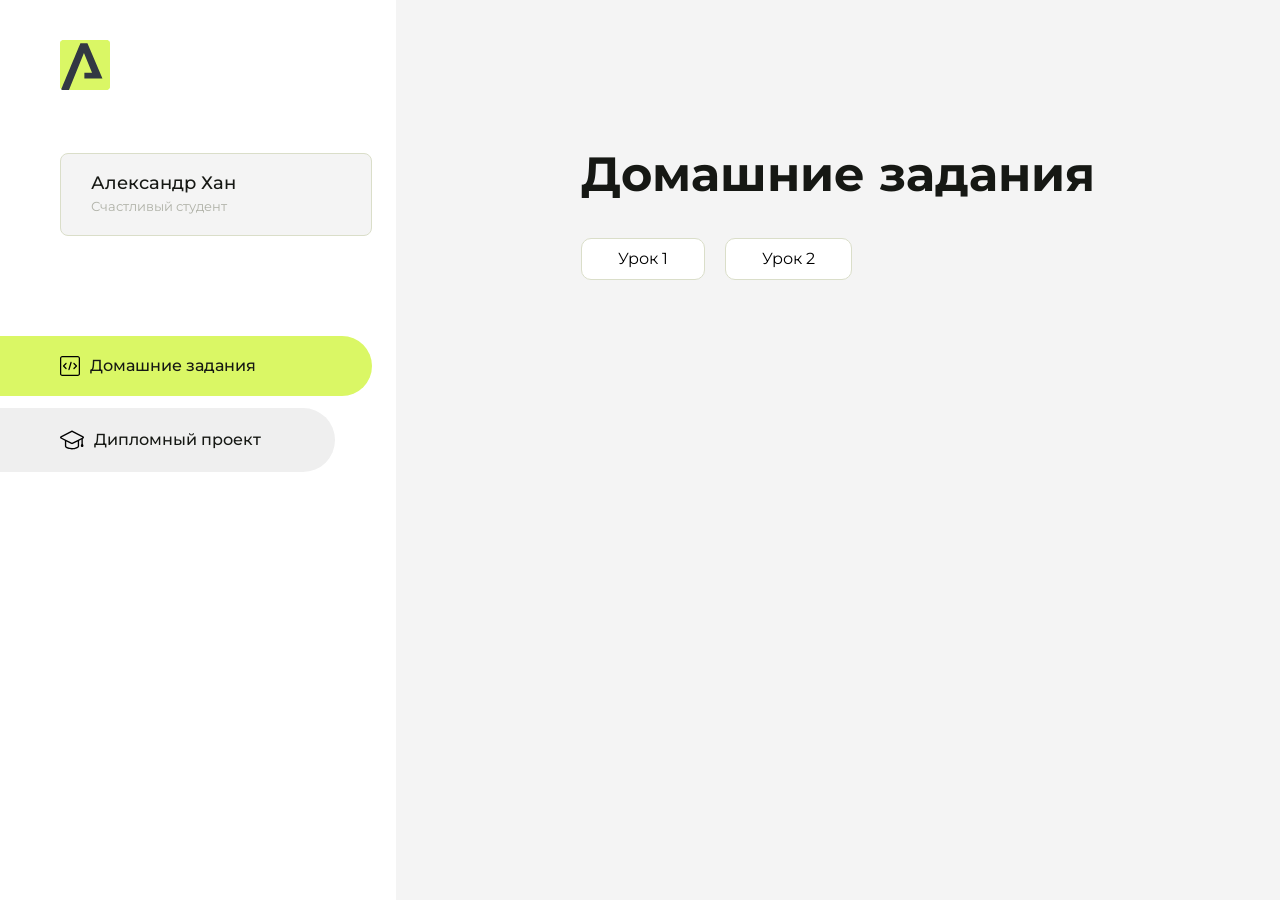
<file: index.html>
<!DOCTYPE html>
<html lang="en">
<head>
    <meta charset="UTF-8">
    <meta name="viewport" content="width=device-width, initial-scale=1.0">
    <title>Домашняя работа</title>
    <link rel="shortcut icon" href="src/logo.ico" type="image/x-icon">
    <link rel="preconnect" href="https://fonts.googleapis.com">
    <link rel="preconnect" href="https://fonts.gstatic.com" crossorigin>
    <link href="https://fonts.googleapis.com/css2?family=Montserrat:wght@400;500;700&family=Rubik:wght@500&display=swap"
          rel="stylesheet">
    <link rel="stylesheet" href="src/style.css">
</head>
<body id="body">
<div class="overlay" id="overlay"></div>
<div class="layout">
    <div class="burger" id="burger">
        <svg viewBox="0 0 24 24" fill="none" xmlns="http://www.w3.org/2000/svg">
            <g id="SVGRepo_bgCarrier" stroke-width="0"></g>
            <g id="SVGRepo_tracerCarrier" stroke-linecap="round" stroke-linejoin="round"></g>
            <g id="SVGRepo_iconCarrier">
                <path d="M4 18L20 18" stroke="#DAF765" stroke-width="2" stroke-linecap="round"></path>
                <path d="M4 12L20 12" stroke="#DAF765" stroke-width="2" stroke-linecap="round"></path>
                <path d="M4 6L20 6" stroke="#DAF765" stroke-width="2" stroke-linecap="round"></path>
            </g>
        </svg>
    </div>
    <aside class="sidebar" id="sidebar">
        <div class="sidebar__inner">
            <div class="logo">
                <svg width="50" height="50" viewBox="0 0 50 50" fill="none" xmlns="http://www.w3.org/2000/svg">
                    <g clip-path="url(#clip0_513_74730)">
                        <path d="M46.17 -0.257004H3.83C1.57281 -0.257004 -0.257 1.57281 -0.257 3.83V46.17C-0.257 48.4272 1.57281 50.257 3.83 50.257H46.17C48.4272 50.257 50.257 48.4272 50.257 46.17V3.83C50.257 1.57281 48.4272 -0.257004 46.17 -0.257004Z"
                              fill="#DAF765"/>
                        <path d="M24.375 38.4H42.461L27.441 3.1585H20.4355C20.4355 3.1585 6.7895 35.881 1.1945 49.294C2.015 50.0275 3.0945 50.257 3.6945 50.257H8.8445L23.954 13.07L32.0465 32.8285H24.375V38.4Z"
                              fill="#323843"/>
                    </g>
                    <defs>
                        <clipPath id="clip0_513_74730">
                            <rect width="50" height="50" fill="white"/>
                        </clipPath>
                    </defs>
                </svg>
            </div>
            <div class="sidebar__user">
                <div class="sidebar__name">Александр Хан</div>
                <div class="sidebar__text">Счастливый студент</div>
            </div>
            <div class="sidebar__tabs">
                <div class="sidebar__item">
                    <button class="sidebar__button active" id="tasks">
                        <svg xmlns="http://www.w3.org/2000/svg" width="20" height="20" viewBox="0 0 20 20" fill="none">
                            <g clip-path="url(#clip0_704_74543)">
                                <path d="M17.7083 20H2.29167C1.0275 20 0 18.9725 0 17.7083V2.29167C0 1.0275 1.0275 0 2.29167 0H17.7083C18.9725 0 20 1.0275 20 2.29167V17.7083C20 18.9725 18.9725 20 17.7083 20ZM2.29167 1.25C1.7175 1.25 1.25 1.7175 1.25 2.29167V17.7083C1.25 18.2825 1.7175 18.75 2.29167 18.75H17.7083C18.2825 18.75 18.75 18.2825 18.75 17.7083V2.29167C18.75 1.7175 18.2825 1.25 17.7083 1.25H2.29167Z"
                                      fill="black"/>
                                <path d="M6.04167 13.125C5.88167 13.125 5.72167 13.0642 5.6 12.9417L3.1 10.4417C2.85583 10.1975 2.85583 9.80167 3.1 9.5575L5.6 7.0575C5.84417 6.81333 6.24 6.81333 6.48417 7.0575C6.72833 7.30167 6.72833 7.6975 6.48417 7.94167L4.42583 10L6.48417 12.0583C6.72833 12.3025 6.72833 12.6983 6.48417 12.9425C6.36167 13.0642 6.20167 13.125 6.04167 13.125Z"
                                      fill="black"/>
                                <path d="M8.95833 14.1667C8.9 14.1667 8.84 14.1583 8.78167 14.1417C8.45083 14.0442 8.26083 13.6967 8.35833 13.3658L10.4417 6.28251C10.5392 5.95084 10.8892 5.76417 11.2175 5.85917C11.5483 5.95667 11.7383 6.30417 11.6408 6.63501L9.5575 13.7183C9.47833 13.9908 9.22833 14.1667 8.95833 14.1667Z"
                                      fill="black"/>
                                <path d="M13.9583 13.125C13.7983 13.125 13.6383 13.0642 13.5167 12.9417C13.2725 12.6975 13.2725 12.3017 13.5167 12.0575L15.575 9.99916L13.5167 7.94083C13.2725 7.69666 13.2725 7.30083 13.5167 7.05666C13.7608 6.81249 14.1567 6.81249 14.4008 7.05666L16.9008 9.55666C17.145 9.80083 17.145 10.1967 16.9008 10.4408L14.4008 12.9408C14.2783 13.0642 14.1183 13.125 13.9583 13.125Z"
                                      fill="black"/>
                            </g>
                            <defs>
                                <clipPath id="clip0_704_74543">
                                    <rect width="20" height="20" fill="white"/>
                                </clipPath>
                            </defs>
                        </svg>
                        <span>Домашние задания</span></button>
                </div>
                <div class="sidebar__item">
                    <button class="sidebar__button" id="diplom">
                        <svg xmlns="http://www.w3.org/2000/svg" width="24" height="24" viewBox="0 0 24 24" fill="none">
                            <g clip-path="url(#clip0_704_74553)">
                                <path d="M23.2628 10.5971C23.7176 10.365 24 9.90375 24 9.39337C24 8.883 23.7176 8.42175 23.2628 8.18962L12.6135 2.75362C12.2291 2.55824 11.7705 2.55787 11.3854 2.75399L0.736875 8.19C0.282375 8.42175 0 8.883 0 9.39337C0 9.90375 0.282375 10.365 0.736875 10.5971L4.89038 12.7177V18.2074C4.89038 19.8154 8.412 21.393 12 21.393C15.5884 21.393 19.1096 19.815 19.1096 18.2074V12.7174L21.4609 11.517V15.8017L20.901 17.2305C20.7409 17.6389 20.7934 18.0994 21.0405 18.4616C21.2876 18.8246 21.6979 19.041 22.1366 19.041C22.5754 19.041 22.9852 18.8246 23.2324 18.462C23.4795 18.099 23.532 17.6385 23.3719 17.2301L22.8124 15.8021V10.827L23.2628 10.5971ZM17.7623 18.1721C17.6198 18.6375 15.3491 20.0419 12 20.0419C8.65088 20.0419 6.38025 18.6375 6.2415 18.2074V12.3037L6.23887 12.3019C6.23812 12.057 6.1065 11.8207 5.87325 11.7019L1.3515 9.39337L12 3.95737L22.6489 9.39337L12 14.8294L5.87325 11.7019C5.54063 11.5331 4.6695 11.6674 4.5 12C4.33012 12.3322 4.55813 12.5479 4.89038 12.7177L11.3857 16.0331C11.5781 16.1314 11.7889 16.1805 12 16.1805C12.2107 16.1805 12.4222 16.1314 12.6146 16.0331L17.7593 13.407L17.7623 18.1721Z"
                                      fill="black"/>
                            </g>
                            <defs>
                                <clipPath id="clip0_704_74553">
                                    <rect width="24" height="24" fill="white"/>
                                </clipPath>
                            </defs>
                        </svg>
                        <span>Дипломный проект</span></button>
                </div>
            </div>
        </div>

    </aside>
    <div class="content">
        <div class="container">
            <div class="content__block" id="tasksBlock">
                <div class="content__title">Домашние задания</div>
                <ul class="content__list">
                    <li class="content__list-item">
                        <a href="lesson-1/index.html">Урок 1</a>
                    </li>
                    <li class="content__list-item">
                        <a href="gym-project/index.html">Урок 2</a>
                    </li>
                </ul>
            </div>
            <div class="content__block hidden" id="diplomBlock">
                <div class="content__title">Дипломный проект</div>
                <div class="content__list-diplom">
                    <a href="ПАПКА-С-НОМЕРОМ-УРОКА">Ссылка на ДЗ</a>
                </div>
                <div class="content__decor">
                    <div class="content__decor-text">Давай проверим, чему ты научился!</div>
                    <div class="content__decor-img">
                        <img src="src/decor.png" alt="decor">
                    </div>
                </div>
            </div>
        </div>
    </div>
</div>
<script src="src/index.js"></script>
</body>
</html>
</file>
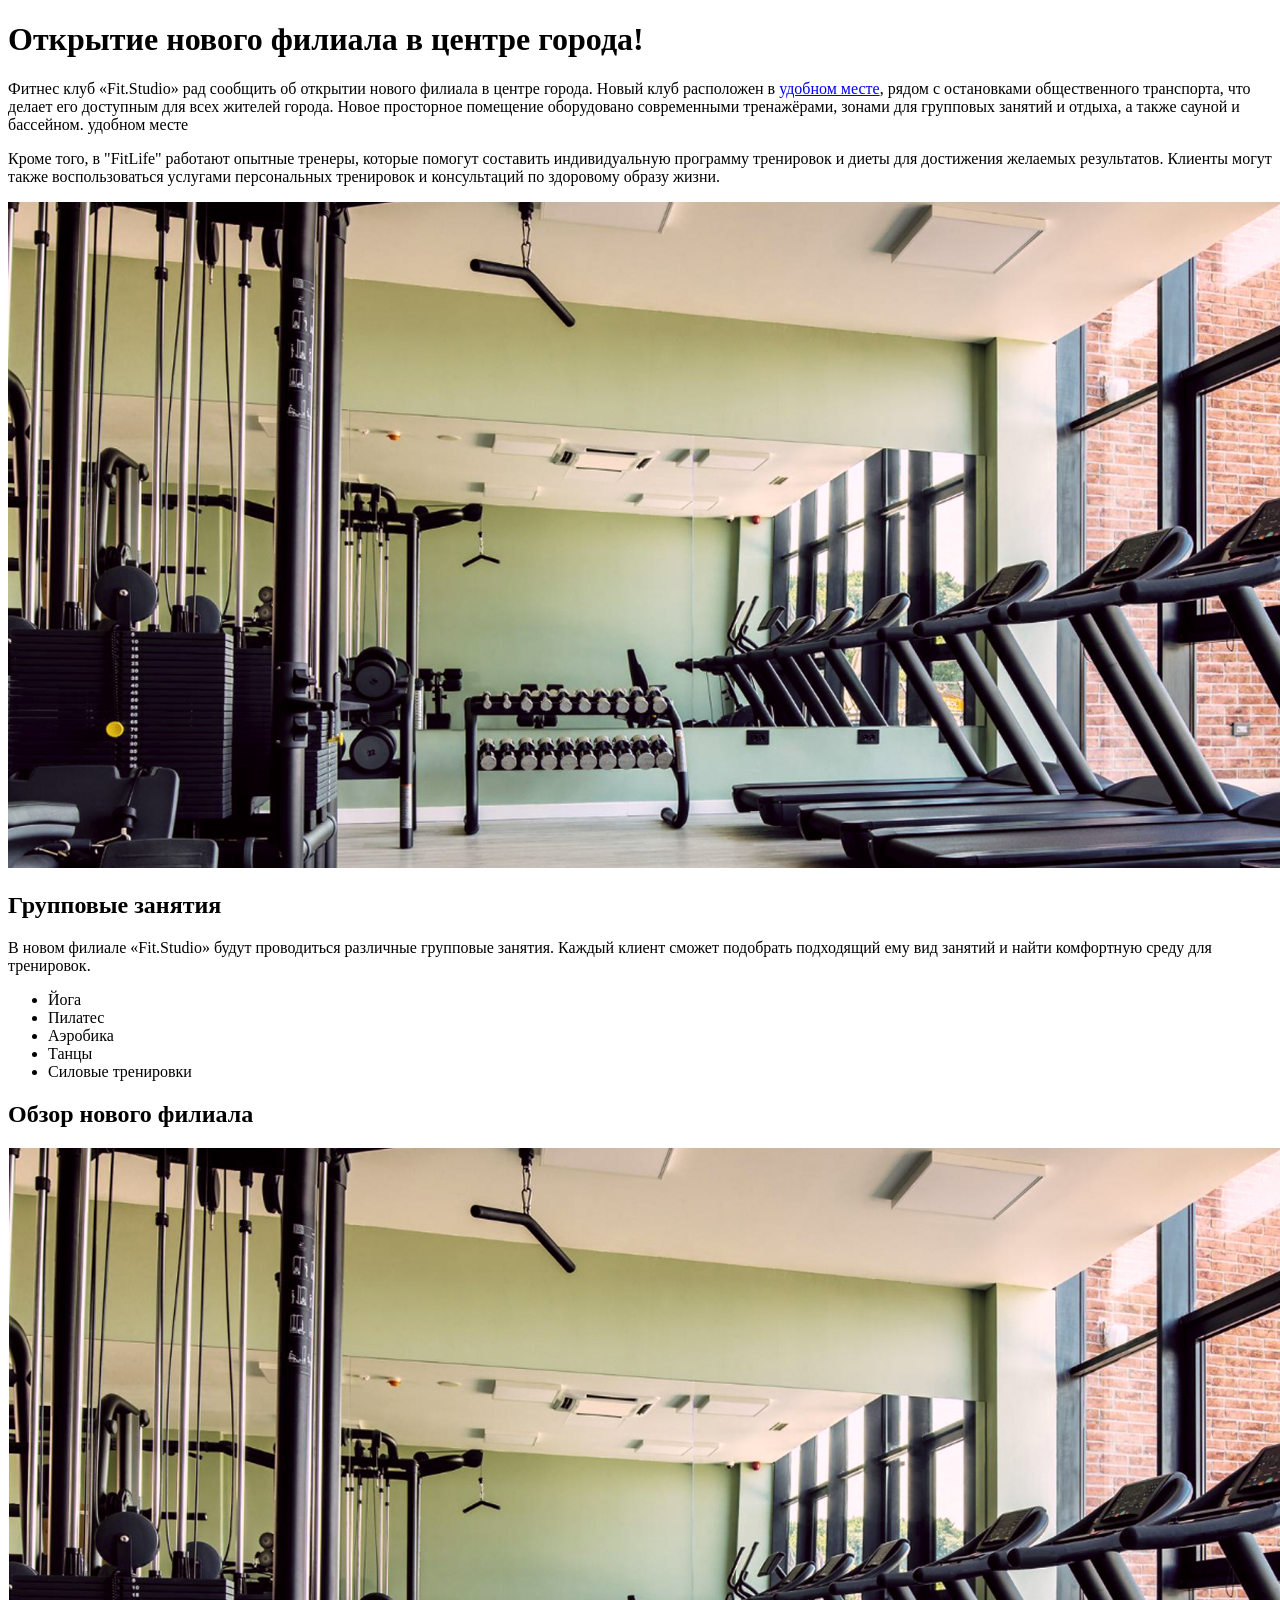
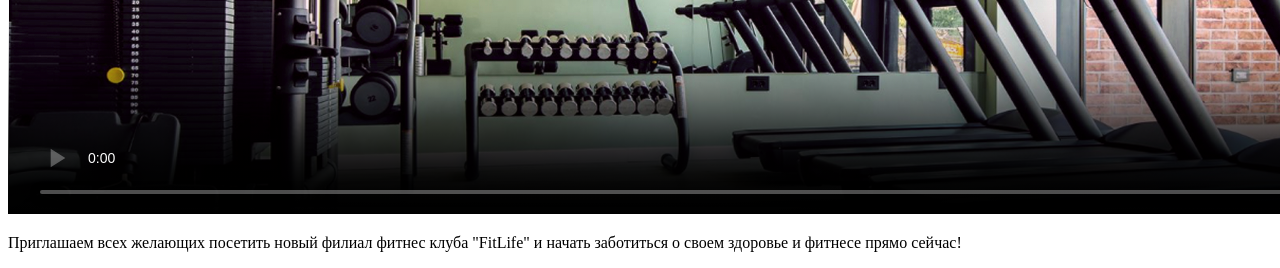
<file: gym-project/index.html>
<!doctype html>
<html lang="ru">
  <head>
    <meta charset="UTF-8" />
    <meta name="viewport" content="width=device-width, initial-scale=1.0" />
    <title>Статья</title>
  </head>
  <body>
    <h1>Открытие нового филиала в центре города!</h1>
    <p>
      Фитнес клуб «Fit.Studio» рад сообщить об открытии нового филиала в центре
      города. Новый клуб расположен в <a href="#">удобном месте</a>, рядом с
      остановками общественного транспорта, что делает его доступным для всех
      жителей города. Новое просторное помещение оборудовано современными
      тренажёрами, зонами для групповых занятий и отдыха, а также сауной и
      бассейном. удобном месте
    </p>
    <p>
      Кроме того, в "FitLife" работают опытные тренеры, которые помогут
      составить индивидуальную программу тренировок и диеты для достижения
      желаемых результатов. Клиенты могут также воспользоваться услугами
      персональных тренировок и консультаций по здоровому образу жизни.
    </p>
    <img src="./images/gym-image.jpg" alt="" width="1589" height="666" />
    <h2>Групповые занятия</h2>
    <p>
      В новом филиале «Fit.Studio» будут проводиться различные групповые
      занятия. Каждый клиент сможет подобрать подходящий ему вид занятий и найти
      комфортную среду для тренировок.
    </p>
    <ul>
      <li>Йога</li>
      <li>Пилатес</li>
      <li>Аэробика</li>
      <li>Танцы</li>
      <li>Силовые тренировки</li>
    </ul>
    <h2>Обзор нового филиала</h2>
    <video
      src="./video/gym-video.mp4"
      controls
      poster="./images/gym-image.jpg"
      width="1589"
      height="666"
    ></video>
    <p>
      Приглашаем всех желающих посетить новый филиал фитнес клуба "FitLife" и
      начать заботиться о своем здоровье и фитнесе прямо сейчас!
    </p>
  </body>
</html>
</file>
<file: src/style.css>
*{padding: 0;margin: 0;border: 0;}
*,*:before,*:after{-webkit-box-sizing: border-box;box-sizing: border-box;}
:focus,:active{outline: none;}
a:focus,a:active{outline: none;}
nav,footer,header,aside{display: block;}
html,body{
    height:100%;width:100%;
    font-size:100%;line-height:1;-ms-text-size-adjust:100%;-moz-text-size-adjust:100%;-webkit-text-size-adjust:100%;}
input,button,textarea{font-family:inherit;}
input::-ms-clear{display: none;}
button{cursor: pointer;}
button::-moz-focus-inner{padding:0;border:0;}
a,a:visited{text-decoration: none;}
a:hover{text-decoration: none;}
ul li{list-style: none;}
img{vertical-align: top;}
h1,h2,h3,h4,h5,h6{font-size:inherit;font-weight: inherit;}
a{color:inherit;}



body {
    font-family: "Montserrat",SansSerif;
    color: black;
}

body.overflow {
    overflow: hidden;
}



.layout {
    display: -webkit-box;
    display: -ms-flexbox;
    display: flex;
    min-height: 100vh;
}

.sidebar {
    padding: 40px 24px 40px 0;
    -ms-flex-negative: 0;
    flex-shrink: 0;
    background-color: white;
}



.content {
    -webkit-box-flex: 1;
    -ms-flex-positive: 1;
    flex-grow: 1;
    background-color: #F4F4F4;
}

.container {
    display: -webkit-box;
    display: -ms-flexbox;
    display: flex;
    -webkit-box-orient: vertical;
    -webkit-box-direction: normal;
    -ms-flex-direction: column;
    flex-direction: column;
    -webkit-box-pack: center;
    -ms-flex-pack: center;
    justify-content: center;
    -webkit-box-align: center;
    -ms-flex-align: center;
    align-items: center;
    padding: 150px 60px 80px 60px;
}


.logo {
    margin-left: 60px;
    margin-bottom: 60px;
}

.sidebar__user {
    background-color: #F4F4F4;
    padding: 20px 30px;
    margin-left: 60px;
    margin-bottom: 100px;
    border-radius: 8px;
    border: 1px solid #DADEC9;
}

.sidebar__name {
    color:#161814;
    font-size: 18px;
    font-weight: 500;
    margin-bottom: 6px;
}

.sidebar__text {
    color: #AFB1A7;
    font-size: 13px;
    font-weight: 400;
    line-height: 130%; /* 16.9px */
}

.sidebar__item {
    width: 372px;
}

.sidebar__button {
    display: -webkit-box;
    display: -ms-flexbox;
    display: flex;
    -webkit-box-align: center;
    -ms-flex-align: center;
    align-items: center;
    gap: 10px;
    padding: 20px 60px;
    margin-bottom: 12px;
    border-radius: 0px 100px 100px 0px;
    -webkit-transition: all .5s;
    -o-transition: all .5s;
    transition: all .5s;
    cursor: pointer;
    width: 90%;
    color:#161814;
    font-size: 16px;
    font-weight: 500;
}

.sidebar__button.active , .sidebar__button:hover {
    width: 100%;
    background-color: #DAF765;
}


.content__title {
    color: #161814;
    font-size: 48px;
    font-weight: 700;
    margin-bottom: 40px;
}

.content__list {
    display: -webkit-box;
    display: -ms-flexbox;
    display: flex;
    -webkit-box-align: center;
    -ms-flex-align: center;
    align-items: center;
    -ms-flex-wrap: wrap;
    flex-wrap: wrap;
    gap: 20px;
}



.content__list-item  {
    cursor: pointer;
    padding: 12px 18px;
    background-color: #fff;
    border-radius: 10px;
    border: 1px solid #DADEC9;
    -webkit-transition: all .3s;
    -o-transition: all .3s;
    transition: all .3s;
}

.content__list-item:hover,.content__list-diplom:hover {
    background-color: #AFB1A7;
}

li a {
    padding: 12px 18px;

}


.content__list-diplom {
    -webkit-transition: all .3s;
    -o-transition: all .3s;
    transition: all .3s;
    display: inline-block;
    padding: 12px 18px;
    background-color: #fff;
    border-radius: 10px;
    border: 1px solid #DADEC9;
}

.content__decor {
    display: -webkit-box;
    display: -ms-flexbox;
    display: flex;
    -webkit-box-align: center;
    -ms-flex-align: center;
    align-items: center;
}

.content__decor-text {
    color:#BEDD44;
    font-size: 36px;
    font-weight: 700;
    line-height: 110%; /* 39.6px */
}

.content__block {
    max-width: 1200px;
}

.content__block.hidden {
    display: none;
}

.content__decor-img img{
    width: 100%;
}

.burger {
    display: none;
    padding: 5px;
    position: fixed;
    top: 3%;
    right: 7%;
    width: 40px;
    height: 40px;
    background-color: #161814;
    border-radius: 50%;
    z-index: 10;
    border: 1px solid #DAF765;
}

@media (max-width: 768px) {
    .burger {
        display: block;
    }

    .sidebar {
        -webkit-transition: all .3s;
        -o-transition: all .3s;
        transition: all .3s;
        -webkit-transform: translateX(-100%);
        -ms-transform: translateX(-100%);
        transform: translateX(-100%);
        position: fixed;
        top: 0;
        left: 0;
        bottom: 0;
        z-index: 5;
    }

    .sidebar.show {
        -webkit-transform: translateX(0%);
        -ms-transform: translateX(0%);
        transform: translateX(0%);
    }

    .overlay {
        opacity: 0;
        pointer-events: none;
        -webkit-transition: all .3s;
        -o-transition: all .3s;
        transition: all .3s;
        position: absolute;
        top: 0;
        right: 0;
        left: 0;
        bottom: 0;
        z-index: 3;
        background-color: #000000e0;
    }

    .overlay.show {
        opacity: 1;
        pointer-events: all;
    }

    .container {
        padding: 40px 20px;
        min-height: 100%;
    }

    .content__decor {
        margin-top: 20px;
        -webkit-box-orient: vertical;
        -webkit-box-direction: normal;
        -ms-flex-direction: column;
        flex-direction: column;
    }
}

@media (max-width: 400px) {
    .sidebar__user {
        margin-left: 0;
    }
}
</file>
